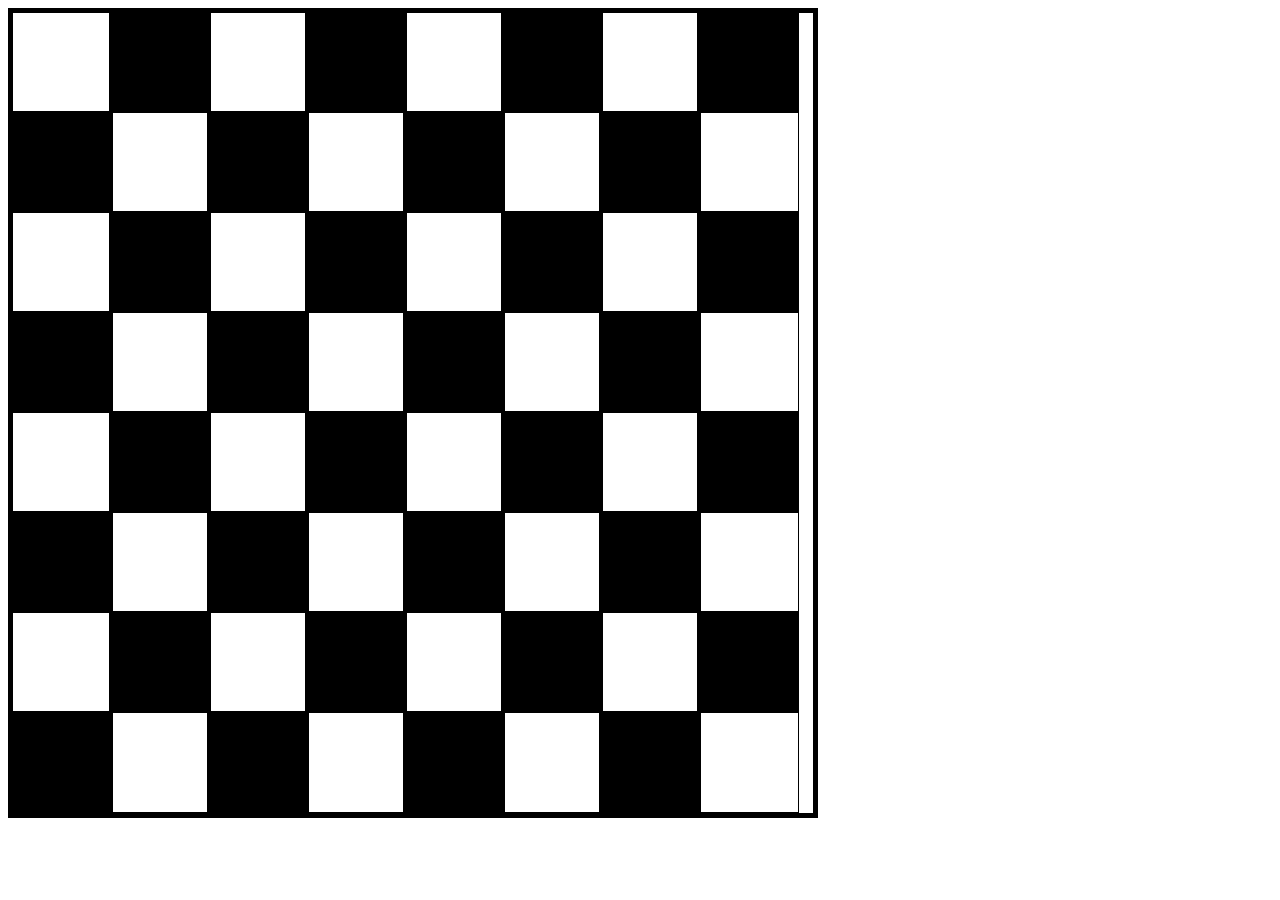
<file: ChessBoard/index.html>
<!DOCTYPE html>
<html lang="en">
<head>
    <meta charset="UTF-8">
    <meta name="viewport" content="width=device-width, initial-scale=1.0">
    <title>Chess Board</title> 
    <link rel="stylesheet" href="styles.css">
</head>
<body>
        <div class="container"> 
            <table>
                <tr>
                    <div class="box white"></div> 
                    <div class="box black" ></div>
                    <div class="box white"></div> 
                    <div class="box black"></div>
                    <div class="box white"></div> 
                    <div class="box black" ></div>
                    <div class="box white"></div> 
                    <div class="box black" ></div>
                </tr>
            
                <tr>
                    <div class="box black" ></div>
                    <div class="box white"></div>
                    <div class="box black" ></div>
                    <div class="box white"></div>
                    <div class="box black" ></div>
                    <div class="box white"></div>
                    <div class="box black" ></div>
                    <div class="box white"></div>

                </tr>
            
                <tr>
                    <div class="box white"></div> 
                    <div class="box black" ></div>
                    <div class="box white"></div> 
                    <div class="box black" ></div>
                    <div class="box white"></div> 
                    <div class="box black" ></div>
                    <div class="box white"></div> 
                    <div class="box black" ></div> 

                </tr>
            
                <tr>
                    <div class="box black" ></div>
                    <div class="box white"></div>
                    <div class="box black" ></div>
                    <div class="box white"></div>
                    <div class="box black" ></div>
                    <div class="box white"></div>
                    <div class="box black" ></div>
                    <div class="box white"></div>
                </tr>
                
                <tr>
                    <div class="box white"></div> 
                    <div class="box black" ></div>
                    <div class="box white"></div> 
                    <div class="box black" ></div>
                    <div class="box white"></div> 
                    <div class="box black" ></div>
                    <div class="box white"></div> 
                    <div class="box black" ></div>
                    
                </tr>
            
                <tr>
                    <div class="box black" ></div>
                    <div class="box white"></div>
                    <div class="box black" ></div>
                    <div class="box white"></div>
                    <div class="box black" ></div>
                    <div class="box white"></div>
                    <div class="box black" ></div>
                    <div class="box white"></div> 
                </tr>
           
                <tr>
                    <div class="box white"></div> 
                    <div class="box black" ></div>
                    <div class="box white"></div> 
                    <div class="box black" ></div>
                    <div class="box white"></div> 
                    <div class="box black" ></div>
                    <div class="box white"></div> 
                    <div class="box black" ></div>
                </tr>
            
                <tr>
                    <div class="box black" ></div>
                    <div class="box white"></div>
                    <div class="box black" ></div>
                    <div class="box white"></div>
                    <div class="box black" ></div>
                    <div class="box white"></div>
                    <div class="box black" ></div>
                    <div class="box white"></div> 


                </tr>
            </table>
    
            
        </div>
    
</body>
</html>
</file>
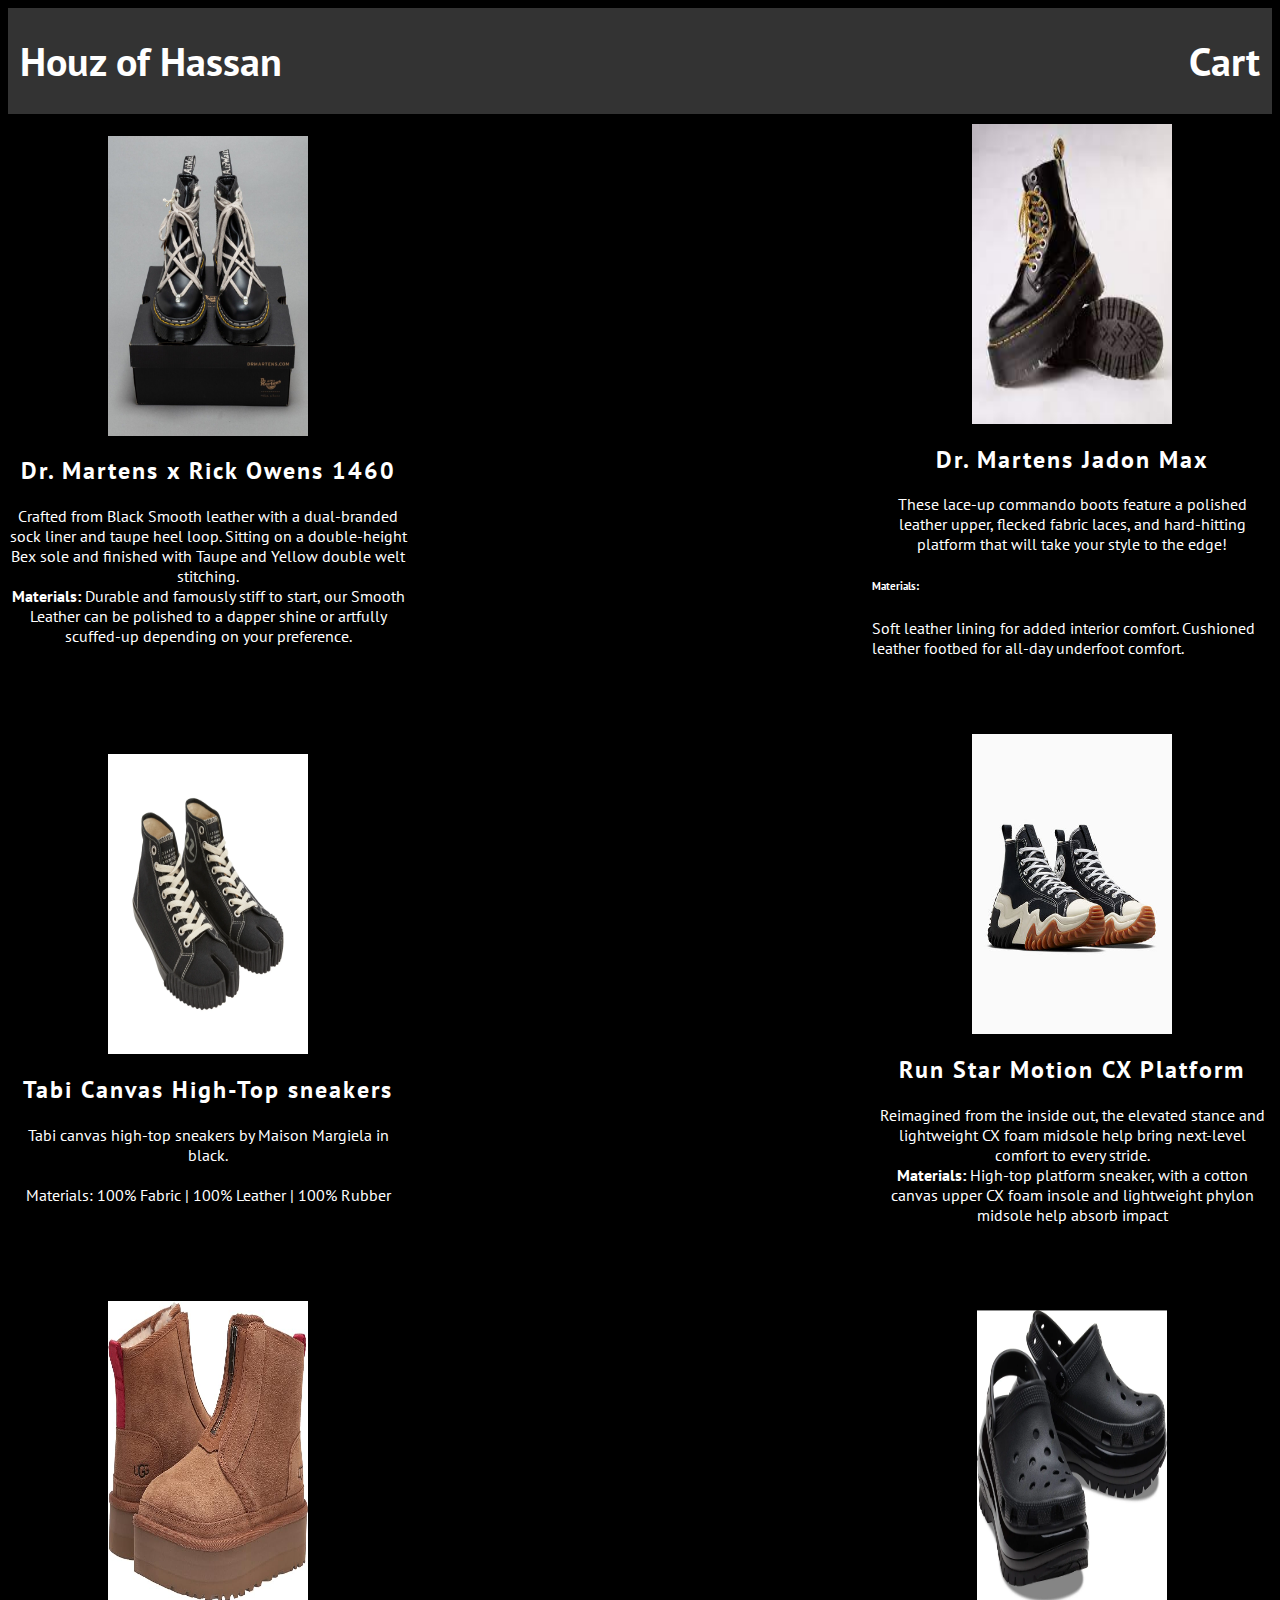
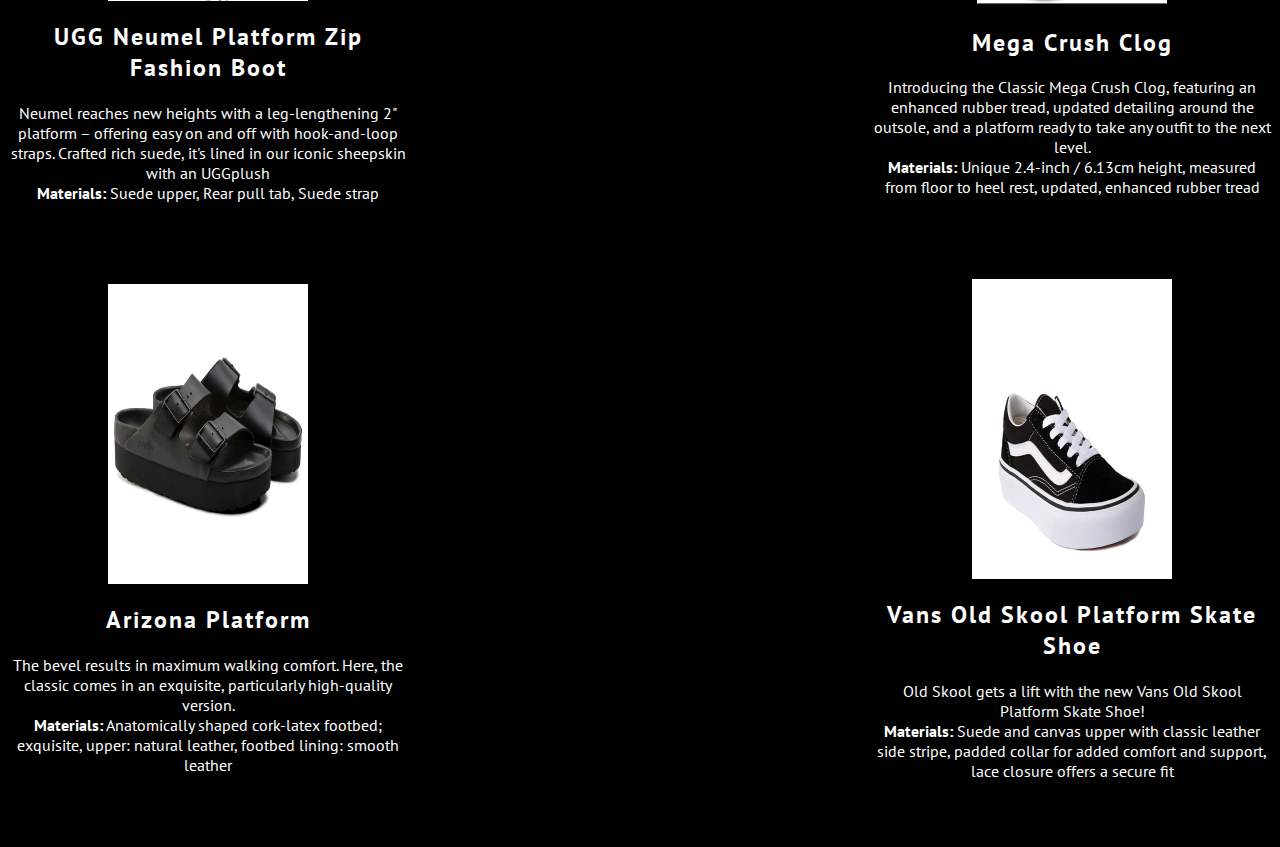
<file: Product Grid/index.html>
<!DOCTYPE html>
<html lang="en">
<head>
    <meta charset="UTF-8">
    <meta name="viewport" content="width=device-width, initial-scale=1.0">
    <title>Product Grid</title> 
    <link rel="stylesheet" href="styles.css">
    <link rel="preconnect" href="https://fonts.googleapis.com">
    <link rel="preconnect" href="https://fonts.gstatic.com" crossorigin>
    <link href="https://fonts.googleapis.com/css2?family=PT+Sans&display=swap" rel="stylesheet">
</head>
<body>

    <header>
        <nav> 
            <h1>Houz of Hassan</h1>
             <h1 class="cart">Cart</h1>
        </nav> 

        <main>
            <div class="container">
                <div class="clothes">
                    <a href="https://www.drmartens.com/us/en/rick-owens-1460-bex-leather-lace-up-boots/p/27019001"><img id="rick" src="images/ricks.jpeg" alt="Dr. Martens x Rick Owens 1460"></a>
                    <h2>Dr. Martens x Rick Owens 1460</h2>
                    <p> Crafted from Black Smooth leather with a dual-branded sock liner and taupe heel loop. Sitting on a double-height Bex sole and finished with Taupe and Yellow double welt stitching. </br><b>Materials:</b> Durable and famously stiff to start, our Smooth Leather can be polished to a dapper shine or artfully scuffed-up depending on your preference.
                    </p>
                </div>
                <div class="clothes">
                    <a href="https://www.drmartens.com/us/en/jadon-max-womens-platform-boots/p/25566001"><img src="images/jadon.jpeg" alt="Dr. Martens Jadon Max"></a>
                    <h2>Dr. Martens Jadon Max</h2>
                    <p>These lace-up commando boots feature a polished leather upper, flecked fabric laces, and hard-hitting platform that will take your style to the edge! </br> <h6>Materials:</h6> Soft leather lining for added interior comfort.
                    Cushioned leather footbed for all-day underfoot comfort.</p>
                </div>

                <div class="clothes">
                    <a href="https://tons-shop.com/products/tabi-canvas-high-top-sneakers-black"><img src="images/tabi.webp" alt="Maison Margiela TABI CANVAS HIGH-TOP SNEAKERS"></a>
                    <h2>Tabi Canvas High-Top sneakers</h2>
                    <p>Tabi canvas high-top sneakers by Maison Margiela in black. <br/> <br/> <bold>Materials:</bold> 100% Fabric | 100% Leather | 100% Rubber</p>
                </div>
                <div class="clothes">
                    <a href="https://www.converse.com/shop/p/run-star-motion-cx-platform-unisex-high-top-shoe/A03242MP.html?pid=A03242MP&dwvar_A03242MP_color=black%2Fwhite%2Fgum%20honey&dwvar_A03242MP_width=standard&styleNo=171545C&buyrec=false&pdp=true"><img src="images/chucks.jpeg" alt="Run Star Motion CX Platform"></a>
                    <h2>Run Star Motion CX Platform</h2>
                    <p>Reimagined from the inside out, the elevated stance and lightweight CX foam midsole help bring next-level comfort to every stride. </br> <b>Materials:</b> High-top platform sneaker, with a cotton canvas upper
                        CX foam insole and lightweight phylon midsole help absorb impact</p>
                </div>
                

                <div class="clothes">
                    <a href="https://www.ugg.com/women-sale-boots/neumel-platform-zip-suede/194715796119.html"><img src="images/nuemal.jpg" alt="UGG Neumel Platform Zip Fashion Boot"></a>
                    <h2>UGG Neumel Platform Zip Fashion Boot</h2>
                    <p>Neumel reaches new heights with a leg-lengthening 2" platform – offering easy on and off with hook-and-loop straps. Crafted rich suede, it's lined in our iconic sheepskin with an UGGplush </br> <b>Materials:</b> Suede upper, Rear pull tab, Suede strap</p>
                </div>
                <div class="clothes">
                    <a href="https://www.crocs.com/p/mega-crush-clog/207988.html?cid=001&adid=Shopping_Google_NonPromo_unisex_2022-11-04T15:00:00.000Z_207988&CAWELAID=330004870001127027&CAGPSPN=pla&CAAGID=&CATCI=&adid=PerformanceMax_Google_us_Clogs_x_x_x&ef_id=CjwKCAjwvfmoBhAwEiwAG2tqzI_tAMGZ_W2NnjboHE3pjohoomSle0Yi9wPwlyuuzbhXZijk557iYxoCY4oQAvD_BwE:G:s&s_kwcid=AL!4035!3!!!!x!!&gclid=CjwKCAjwvfmoBhAwEiwAG2tqzI_tAMGZ_W2NnjboHE3pjohoomSle0Yi9wPwlyuuzbhXZijk557iYxoCY4oQAvD_BwE"><img src="images/crocs.webp" alt="Mega Crush Clog"></a>
                    <h2>Mega Crush Clog</h2> 
                    <p>Introducing the Classic Mega Crush Clog, featuring an enhanced rubber tread, updated detailing around the outsole, and a platform ready to take any outfit to the next level. </br><b>Materials:</b> Unique 2.4-inch / 6.13cm height, measured from floor to heel rest, updated, enhanced rubber tread </p>
                </div>
                <div class="clothes">
                    <a href="https://www.birkenstock.com/us/arizona-natural-leather/arizona-platform-naturalleather-0-eva-w_3974.html"><img src="images/birkes.jpeg" alt="Arizona Platform"></a>
                    <h2>Arizona Platform</h2>
                    <p>The bevel results in maximum walking comfort. Here, the classic comes in an exquisite, particularly high-quality version. </br> <b> Materials:</b> Anatomically shaped cork-latex footbed; exquisite, upper: natural leather, footbed lining: smooth leather</p>
                    </div>
                <div class="clothes">
                    <a href="https://www.vans.com/en-us/shoes-c00081/old-skool-stackform-shoe-pvn0a7q5m6bt"><img src="images/vans.webp" alt="Vans Old Skool Platform Skate Shoe"></a>
                    <h2>Vans Old Skool Platform Skate Shoe</h2>
                    <p>Old Skool gets a lift with the new Vans Old Skool Platform Skate Shoe!</br> <b> Materials:</b> Suede and canvas upper with classic leather side stripe, padded collar for added comfort and support, lace closure offers a secure fit</p>
                </div>
            </div>
        </main>
    </header>
</body>
</html>
</file>
<file: ChessBoard/styles.css>
.container{
    width: 800px;
    height: 800px;
    border: 5px solid black;
    display: flex;  
    flex-wrap: wrap;
}

.box{
   width: 100px; 
   height: 100px;
   border: 1px solid black;
   display: inline-block;
   margin: -2px;
} 

.black{
   background-color: black;
} 

/* Phone */
@media screen and (min-width:320px) and (max-width:480px){
   .container{
       width: 330px;  
       height: 325px;
       border: 2px solid black;
       margin-left: 15px;
   }
   
   .box{
       width: 43px;
       height: 40px;
   }
}

/* iPad */
@media screen and (min-width:481px) and (max-width:1200px){
   .container{
       width: 480px;  
       height: 500px;
       border: 2px solid black;
       margin-left: 150px;
   }
   
   .box{
       width: 62px;
       height: 62.5px;
   }
}
</file>
<file: Product Grid/styles.css>
body{
    background-color: black;
    color: white; 
    font-family: 'PT Sans', sans-serif;
} 

nav{
    display: flex;
    /* margin: 12px;  */
    width: 100%; 
    justify-content: space-between; 
    background-color:#333333 ; 
    
}

 h1{
    font-size: 40px; 
    margin-left:12px ;
} 

.cart
{
    margin-right: 12px;
}

.container{
    display: grid; 
    grid-template-columns: repeat(auto-fit, 400px);
    justify-content: space-between; 
    margin-bottom: 50px; 
    margin-left: 40pX\x;
    gap: 50px; 
    place-items: center;
} 

.clothes img{
    width: 200px;
    height: 300px;
    display: flex;
    justify-content: center; 
    align-items: center; 
    margin-left: 100px;  
    margin-top: 10px;
}

.clothes > h2{
    text-align: center; 
    letter-spacing: 2px; 
}

.clothes > p{
    text-align: center;
}
</file>
